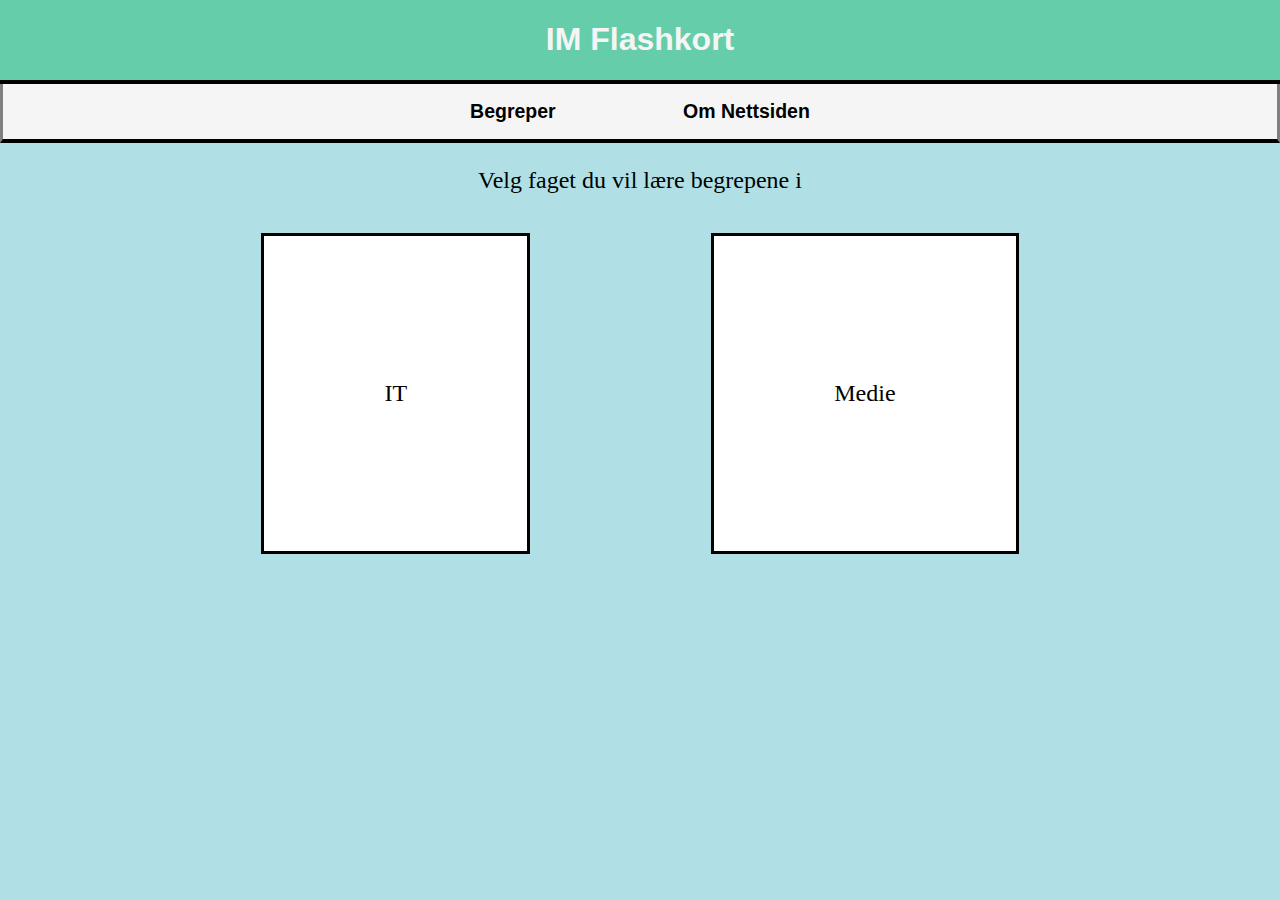
<file: index.html>
<!DOCTYPE html>
<html lang="en">
<head>
    <meta charset="UTF-8">
    <meta name="viewport" content="width=device-width, initial-scale=1.0">
    <title>IM Flashkort</title>
    <link rel="stylesheet" href="style.css">
</head>
<body>

    <div class="nav">
        <a href=""><h1 class="fade-in-top">IM Flashkort</h1></a>
    </div>

    <div class="nav2">
        <a href=""><h2 class="slide-in-blurred-left raise">Begreper</h2></a>
        <a href="OmSiden.html"><h2 class="slide-in-blurred-right">Om Nettsiden</h2></a>
    </div>

    <div class="HovedTekst">
        <p>Velg faget du vil lære begrepene i</p>
    </div>
    
    <div class="HovedBoks">

        <div class="BoksInnholdIT">
            <a href="IT.html"><p>IT</p></a>
        </div>
        
        <div class="BoksInnholdMedie">
            <a href="Medie.html"><p>Medie</p></a>
        </div>

    </div>

</body>
</html>
</file>
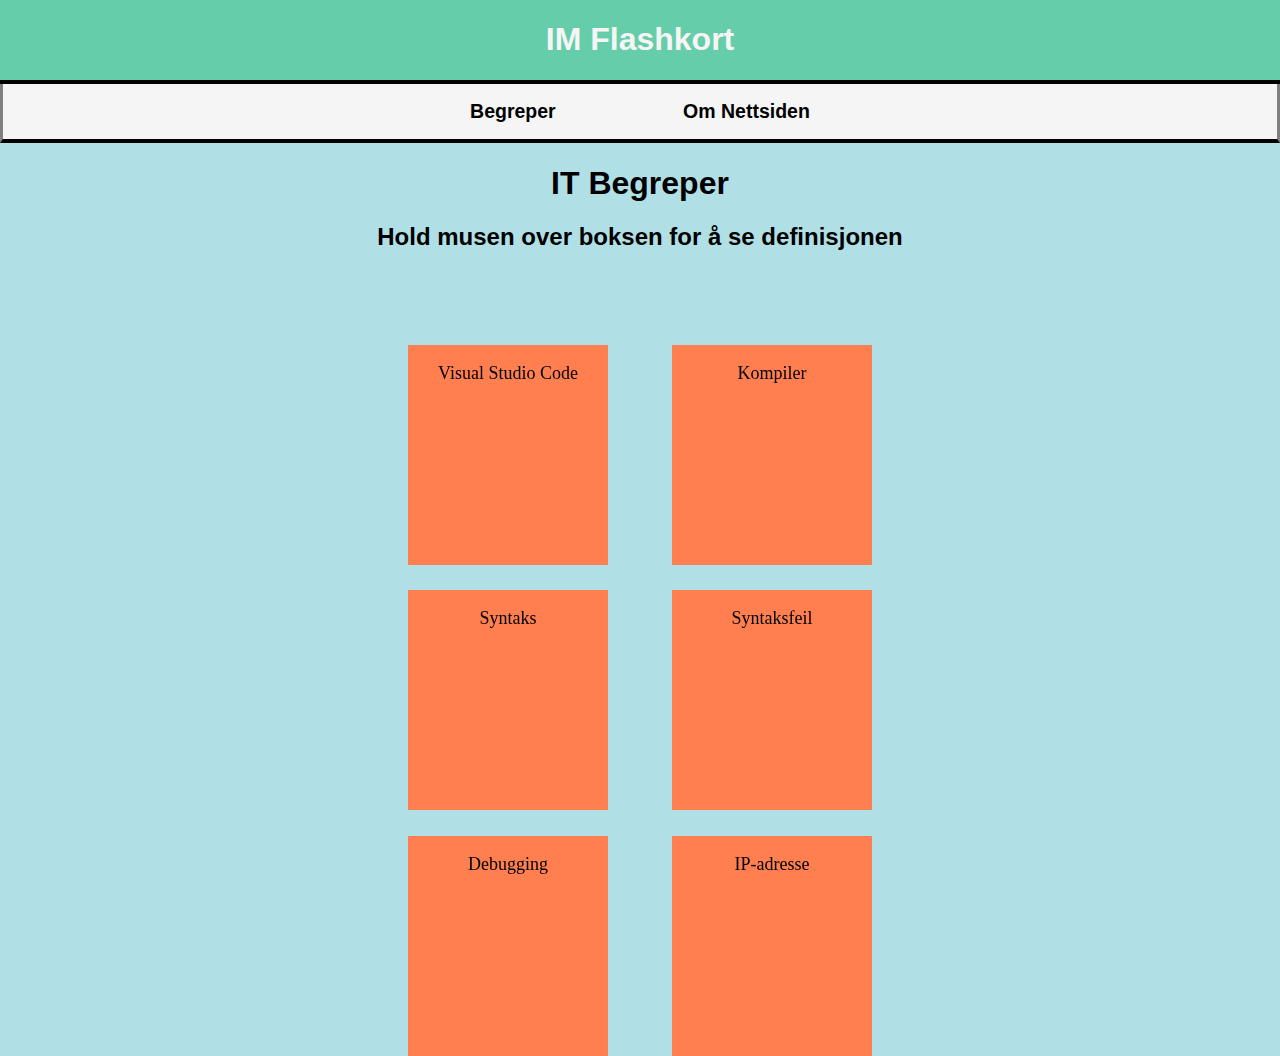
<file: IT.html>
<!DOCTYPE html>
<html lang="en">
<head>
    <meta charset="UTF-8">
    <meta name="viewport" content="width=device-width, initial-scale=1.0">
    <title>IT Begreper</title>
    <link rel="stylesheet" href="style.css">
</head>
<body>

    <div class="nav">
        <a href="index.html"><h1>IM Flashkort</h1></a>
    </div>

    <div class="nav2">
        <a href="index.html"><h2>Begreper</h2></a>
        <a href="OmSiden.html"><h2>Om Nettsiden</h2></a>
    </div>

    <div class="TitleCenter">
      <h1>IT Begreper</h1>
      <h2 class="PcText">Hold musen over boksen for å se definisjonen</h2>
      <h2 class="MobileText">Trykk på en begrep-boks for å se definisjonen</h2>
  </div>

<div class="CardCenter"> <!-- Hver "Cardcenter" inneholder to begrep-bokser. CardCenter sentrerer boksene med flexbox. -->
    <div class="flip-card">
        <div class="flip-card-inner">
          <div class="flip-card-front">
            <p>Visual Studio Code</p>
          </div>
          <div class="flip-card-back">
            <p>En populær tekstredigerings- og utviklingsplattform 
              som brukes til å skrive og feilsøke kode.</p>
          </div>
        </div>
      </div>

      <div class="flip-card">
        <div class="flip-card-inner">
          <div class="flip-card-front">
            <p>Kompiler</p>
          </div>
          <div class="flip-card-back">
            <p>En programvare som oversetter kildekode til maskinkode som datamaskinen kan forstå og kjøre.</p>
          </div>
        </div>
      </div>
</div>

<div class="CardCenter"> <!-- Ved å legge til en ny "CardCenter" div får jeg to nye begreps-bokser under. -->
  <div class="flip-card">
      <div class="flip-card-inner">
        <div class="flip-card-front">
          <p>Syntaks</p>
        </div>
        <div class="flip-card-back">
          <p>Syntaks refererer til reglene og strukturen innenfor et språk som bestemmer hvordan 
            ord kan kombineres for å danne setninger eller setningselementer.</p>
        </div>
      </div>
    </div>

    <div class="flip-card">
      <div class="flip-card-inner">
        <div class="flip-card-front">
          <p>Syntaksfeil</p>
        </div>
        <div class="flip-card-back">
          <p>En feil i kode som oppstår når den ikke overholder reglene og strukturen til programmetteretningene. 
            For eksempel, noen kodespråk krever ";" på slutten av kodelinjen. Hvis det mangler kan en syntaksfeil oppstå.</p>
        </div>
      </div>
    </div>
</div>

<div class="CardCenter">
  <div class="flip-card">
      <div class="flip-card-inner">
        <div class="flip-card-front">
          <p>Debugging</p>
        </div>
        <div class="flip-card-back">
          <p>Prosessen med å finne og rette feil i en kode for å sikre at den fungerer som forventet.</p>
        </div>
      </div>
    </div>

    <div class="flip-card">
      <div class="flip-card-inner">
        <div class="flip-card-front">
          <p>IP-adresse</p>
        </div>
        <div class="flip-card-back">
          <p> en unik numerisk identifikator som tildeles 
            enheter som er tilkoblet et datanettverk. Den brukes til å identifisere og lokalisere enheten i nettverket.</p>
        </div>
      </div>
    </div>
</div>


</body>
</html>
</file>
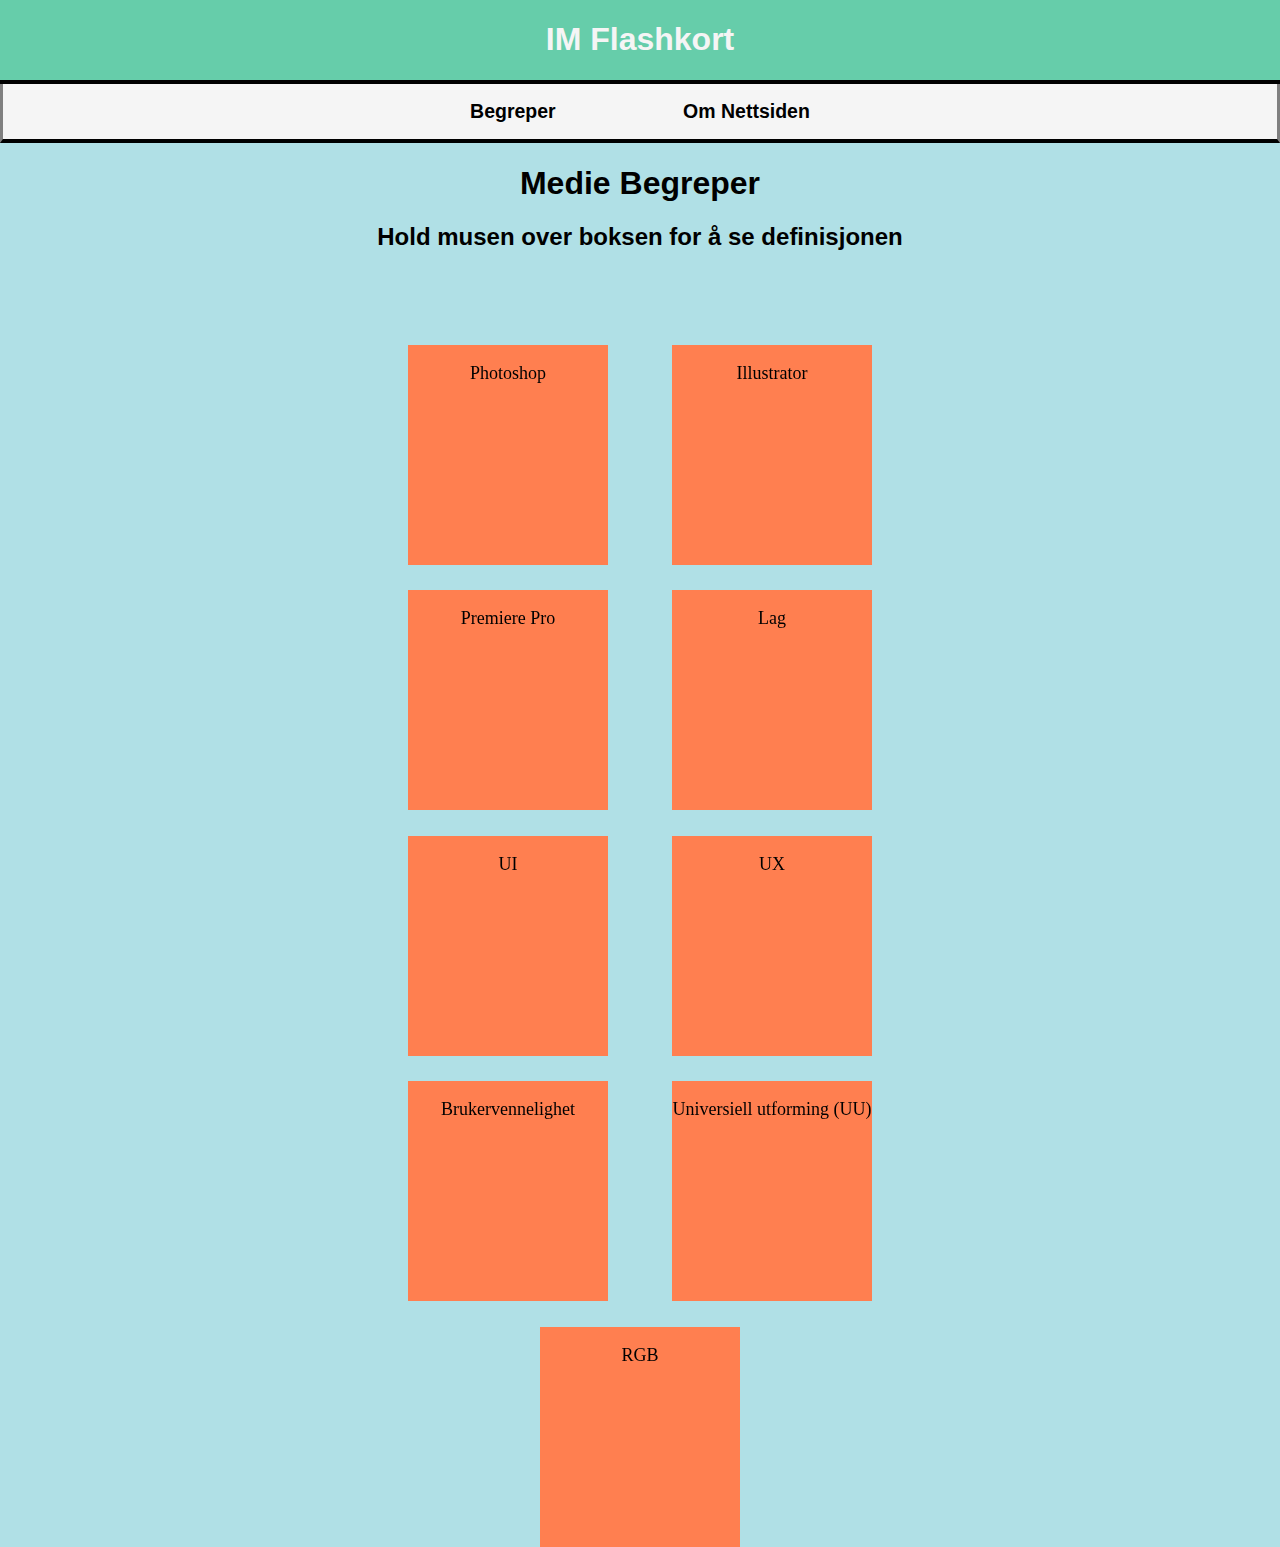
<file: Medie.html>
<!DOCTYPE html>
<html lang="en">
<head>
    <meta charset="UTF-8">
    <meta name="viewport" content="width=device-width, initial-scale=1.0">
    <title>Medie Begreper</title>
    <link rel="stylesheet" href="style.css">
</head>
<body>

    <div class="nav">
        <a href="index.html"><h1>IM Flashkort</h1></a>
    </div>

    <div class="nav2">
        <a href="index.html"><h2>Begreper</h2></a>
        <a href="OmSiden.html"><h2>Om Nettsiden</h2></a>
    </div>

    <div class="TitleCenter">
        <h1>Medie Begreper</h1>
        <h2 class="PcText">Hold musen over boksen for å se definisjonen</h2>
        <h2 class="MobileText">Trykk på en begrep-boks for å se definisjonen</h2>
    </div>

<div class="CardCenter">
    <div class="flip-card">
        <div class="flip-card-inner">
          <div class="flip-card-front">
            <p>Photoshop</p>
          </div>
          <div class="flip-card-back">
            <p>Et profesjonelt bildebehandlingsprogram utviklet av Adobe,
              som brukes til å redigere og manipulere digitale bilder.</p>
          </div>
        </div>
      </div>

      <div class="flip-card">
        <div class="flip-card-inner">
          <div class="flip-card-front">
            <p>Illustrator</p>
          </div>
          <div class="flip-card-back">
            <p>Illustrator er en profesjonell programvare utviklet av Adobe, som brukes til å lage vektorgrafikk og illustrasjoner. 
              Den brukes ofte av designere og kunstnere for å skape logoer, ikoner, plakater og annet grafisk innhold.</p>
          </div>
        </div>
      </div>
</div>

<div class="CardCenter">
      <div class="flip-card">
        <div class="flip-card-inner">
          <div class="flip-card-front">
            <p>Premiere Pro</p>
          </div>
          <div class="flip-card-back">
            <p>Premiere Pro er en videoredigeringsprogramvare utviklet av Adobe. 
              Den brukes til å redigere og manipulere digitale videoer, legge til effekter, klippe og kombinere forskjellige videoklipp. 
              Den er populær blant profesjonelle videoredigerere og filmskapere.</p>
          </div>
        </div>
      </div>

      <div class="flip-card">
        <div class="flip-card-inner">
          <div class="flip-card-front">
            <p>Lag</p>
          </div>
          <div class="flip-card-back">
            <p>Et separat lag i Photoshop og Illustrator som kan inneholde forskjellige elementer 
              eller justeringer, og gi fleksibilitet i redigeringsprosessen.</p>
          </div>
        </div>
      </div>
</div>

<div class="CardCenter">
      <div class="flip-card">
        <div class="flip-card-inner">
          <div class="flip-card-front">
            <p>UI</p>
          </div>
          <div class="flip-card-back">
            <p>Står for brukergrensesnitt (User Interface) og refererer til den visuelle og 
              interaktive delen av et produkt eller en tjeneste som brukeren samhandler med.</p>
          </div>
        </div>
      </div>

    <div class="flip-card">
        <div class="flip-card-inner">
          <div class="flip-card-front">
            <p>UX</p>
          </div>
          <div class="flip-card-back">
            <p>Står for brukeropplevelse (User Experience) og omhandler hvordan brukeren opplever og 
              interagerer med et produkt eller en tjeneste, inkludert følelser, oppfattelser og tilfredshet.</p>
          </div>
        </div>
      </div>
</div>

<div class="CardCenter">
      <div class="flip-card">
        <div class="flip-card-inner">
          <div class="flip-card-front">
            <p>Brukervennelighet</p>
          </div>
          <div class="flip-card-back">
            <p>Beskriver hvor enkelt og intuitivt et produkt eller en tjeneste er å bruke, 
              med fokus på å imøtekomme brukernes behov, effektivitet og tilfredshet.</p>
          </div>
        </div>
      </div>

      <div class="flip-card">
        <div class="flip-card-inner">
          <div class="flip-card-front">
            <p>Universiell utforming (UU)</p>
          </div>
          <div class="flip-card-back">
            <p>Handler om å utforme produkter eller tjenester på en måte som 
              gjør dem tilgjengelige og brukervennlige for alle, uavhengig av 
              funksjonshemming eller begrensninger.</p>
          </div>
        </div>
      </div>
</div> 

<div class="CardCenter">
      <div class="flip-card">
        <div class="flip-card-inner">
          <div class="flip-card-front">
            <p>RGB</p>
          </div>
          <div class="flip-card-back">
            <p> (Red Green Blue): En fargetriplettmodell som 
              brukes til å representere farger i digitale bilder ved 
              å kombinere rødt, grønt og blått lys i forskjellige proporsjoner. 
              Høyeste verdien til Rød, Grønn og Blå er 255.</p>
          </div>
        </div>
      </div>



</body>
</html>
</file>
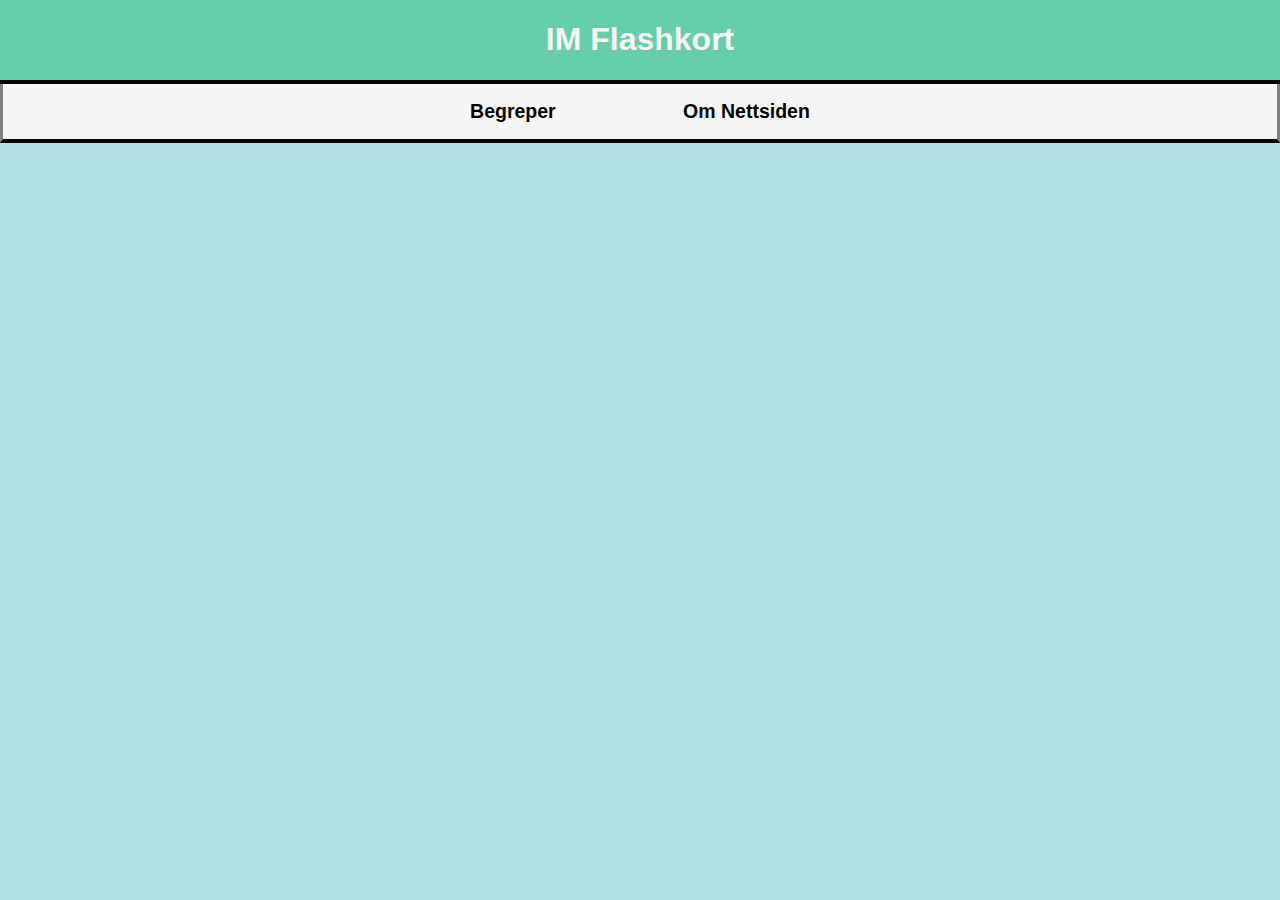
<file: OmSiden.html>
<!DOCTYPE html>
<html lang="en">
<head>
    <meta charset="UTF-8">
    <meta name="viewport" content="width=device-width, initial-scale=1.0">
    <title>IM Flashkort</title>
    <link rel="stylesheet" href="style.css">
</head>
<body>

    <div class="nav">
        <a href="index.html"><h1 class="fade-in-top">IM Flashkort</h1></a>
    </div>

    <div class="nav2">
        <a href="index.html"><h2 class="slide-in-blurred-left raise">Begreper</h2></a>
        <a href=""><h2 class="slide-in-blurred-right">Om Nettsiden</h2></a>
    </div>


</body>
</html>
</file>
<file: style.css>
.nav{ /* Nav-bar/header med titel  */
    display: flex;
    justify-content: center;
    align-items: center;
    gap:20%;
    border-bottom: solid black 4px;
    background-color:mediumaquamarine;
    color: whitesmoke;
}

.nav2{ /* Nav-bar 2 med "Begreper"  */
    display: flex;
    justify-content: center;
    align-items: center;
    font-size: small;
    gap: 10%;
    background-color: whitesmoke;
    border-bottom: solid black 4px;
    border-right: solid gray 3px;
    border-left: solid gray 3px;
}

/* button {
  background: none;
  border: 2px solid;
  font: inherit;
  line-height: 1;
  margin: 0.5em;
  padding: 1em 2em;
} */

.HovedTekst{ /* Setningen under Nav-bar 2 */
    text-align: center;
    font-size: x-large;
}

body{
    margin: 0;
    background-color:powderblue;
}

h1,h2,h3,h4{
    font-family: sans-serif;
}

p{
    font-family: "Calibri";
}

a{
    text-decoration: inherit;
    color: inherit;
}

.HovedBoks{
display: flex;
justify-content: center;
text-align: center;
gap: 15%;
/* height: 300px; */
margin: 3%;
font-size: x-large;
}

.BoksInnholdIT{
    border: solid 3px;
    padding: 10%;
    background-color: white;
}

.BoksInnholdMedie{
    border: solid 3px;
    padding: 10%;
    background-color: white;
}

/**/

.TitleCenter{
    text-align: center;
}

.CardCenter{
    display: flex;
    justify-content: center;
    padding-top: 2%;
    gap: 5%;
}

.flip-card {
    width: 200px;
    height: 220px;
    perspective: 1000px; /* Set the perspective */
  }
  
  .flip-card-inner {
    width: 100%;
    height: 100%;
    text-align: center;
    transition: transform 0.6s;
    transform-style: preserve-3d;
  }
  
  .flip-card:hover .flip-card-inner {
    transform: rotateY(180deg); /* Flip the card on hover */
  }
  
  .flip-card-front,
  .flip-card-back {
    position: absolute;
    width: 100%;
    height: 100%;
    backface-visibility: hidden;
  }
  
  .flip-card-front {
    /* background-color: #f2f2f2; */
    background-color:coral;
    color: black;
    font-size: large;
  }
  
  .flip-card-back {
    /* background-color: #e8e8e8; */
    background-color: brown;
    color: white;
    transform: rotateY(180deg);
  }

  .fade-in-top {
    animation: fade-in-top 0.6s cubic-bezier(0.390, 0.575, 0.565, 1.000) both;
  }

/* ----------------------------------------------
 * Generated by Animista on 2024-1-14 11:37:34
 * Licensed under FreeBSD License.
 * See http://animista.net/license for more info. 
 * w: http://animista.net, t: @cssanimista
 * ---------------------------------------------- */

/**
 * ----------------------------------------
 * animation fade-in-top
 * ----------------------------------------
 */
 @keyframes fade-in-top {
  0% {
    transform: translateY(-50px);
    opacity: 0;
  }
  100% {
    transform: translateY(0);
    opacity: 1;
  }
}

.slide-in-blurred-left {
	animation: slide-in-blurred-left 0.8s cubic-bezier(0.230, 1.000, 0.320, 1.000) both;
}

/* ----------------------------------------------
 * Generated by Animista on 2024-1-14 11:44:14
 * Licensed under FreeBSD License.
 * See http://animista.net/license for more info. 
 * w: http://animista.net, t: @cssanimista
 * ---------------------------------------------- */

/**
 * ----------------------------------------
 * animation slide-in-blurred-left
 * ----------------------------------------
 */
 @keyframes slide-in-blurred-left {
  0% {
    transform: translateX(-1000px) scaleX(2.5) scaleY(0.2);
    transform-origin: 100% 50%;
    filter: blur(40px);
    opacity: 0;
  }
  100% {
    transform: translateX(0) scaleY(1) scaleX(1);
    transform-origin: 50% 50%;
    filter: blur(0);
    opacity: 1;
  }
}

.slide-in-blurred-right {
	animation: slide-in-blurred-right 0.8s cubic-bezier(0.230, 1.000, 0.320, 1.000) both;
}

/* ----------------------------------------------
 * Generated by Animista on 2024-1-14 11:46:33
 * Licensed under FreeBSD License.
 * See http://animista.net/license for more info. 
 * w: http://animista.net, t: @cssanimista
 * ---------------------------------------------- */

/**
 * ----------------------------------------
 * animation slide-in-blurred-right
 * ----------------------------------------
 */
@keyframes slide-in-blurred-right {
  0% {
    transform: translateX(1000px) scaleX(2.5) scaleY(0.2);
    transform-origin: 0% 50%;
    filter: blur(40px);
    opacity: 0;
  }
  100% {
    transform: translateX(0) scaleY(1) scaleX(1);
    transform-origin: 50% 50%;
    filter: blur(0);
    opacity: 1;
  }
}

/* IT */

.MobileText{
  visibility: collapse;
}

@media only screen and (max-width: 440px){
  .PcText{
    visibility: collapse;
  }

  .MobileText{
    visibility: visible;
  }

}

/* Medie */
</file>
